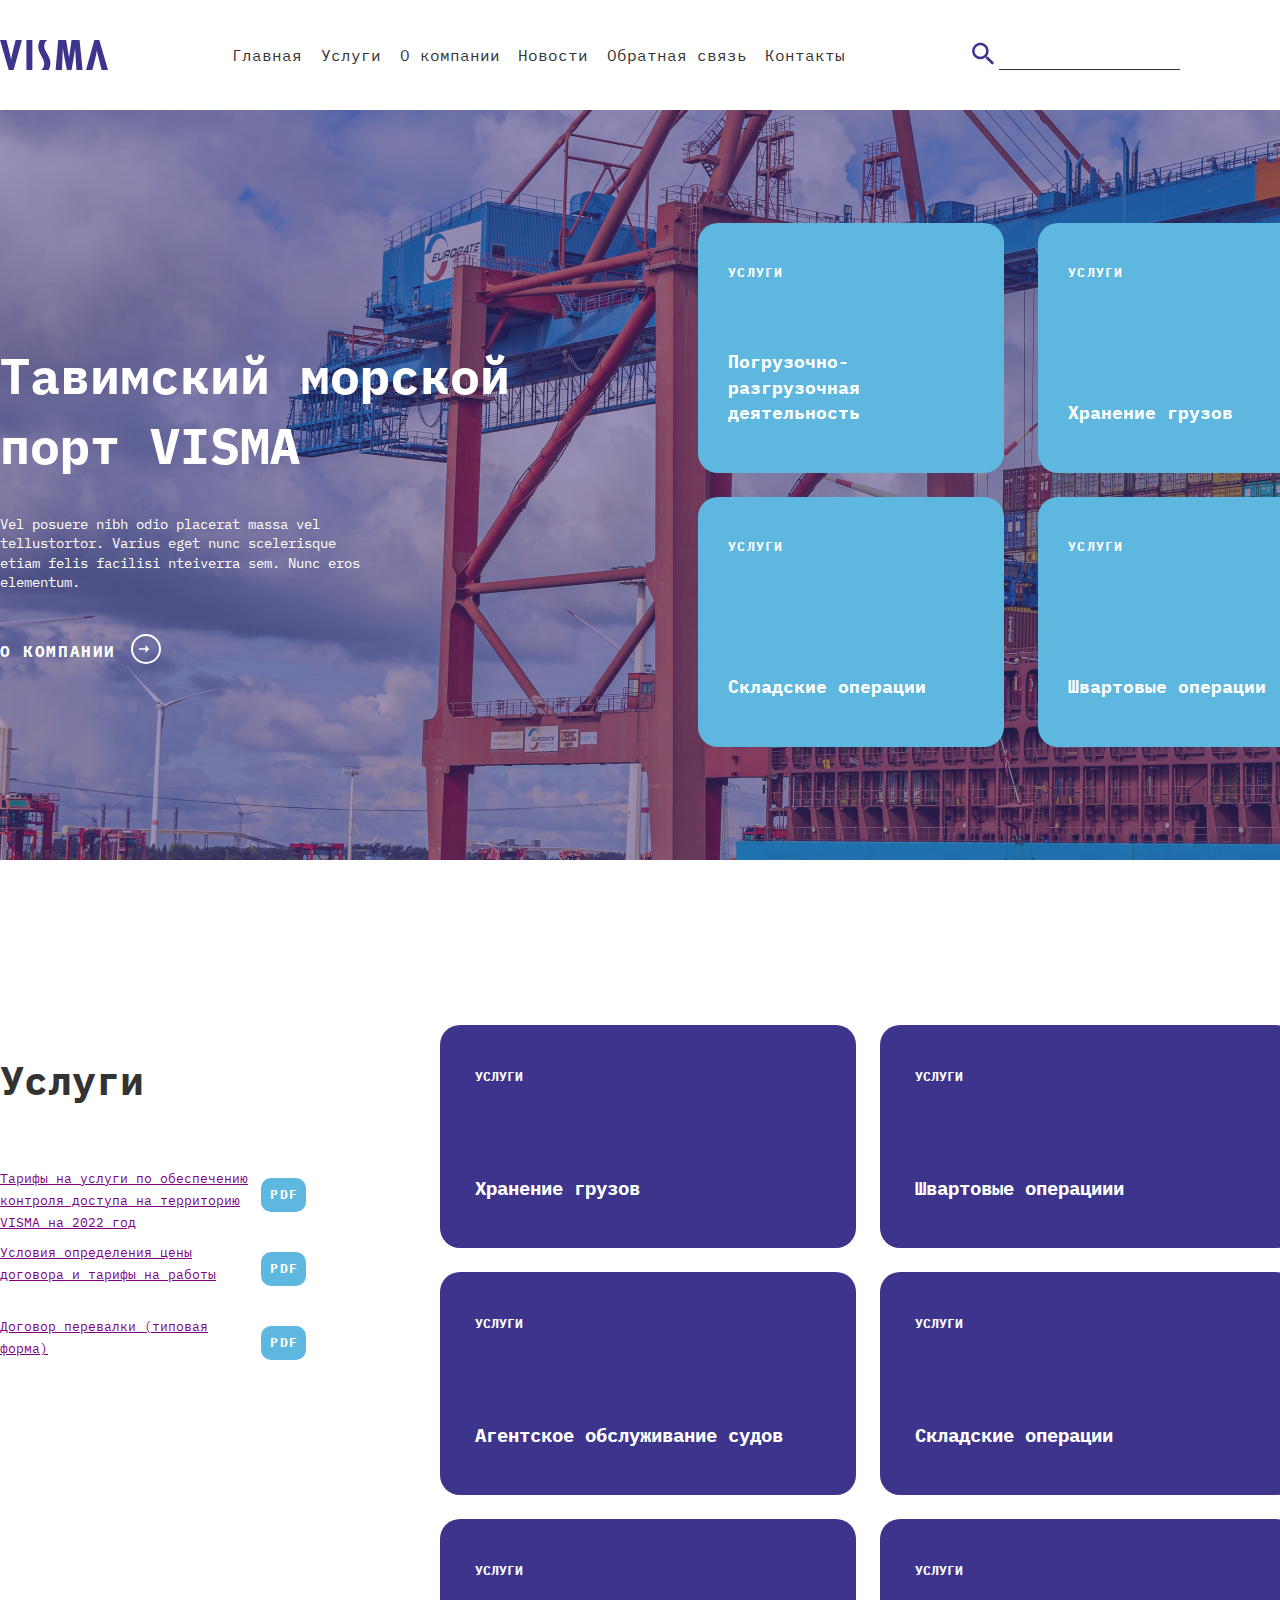
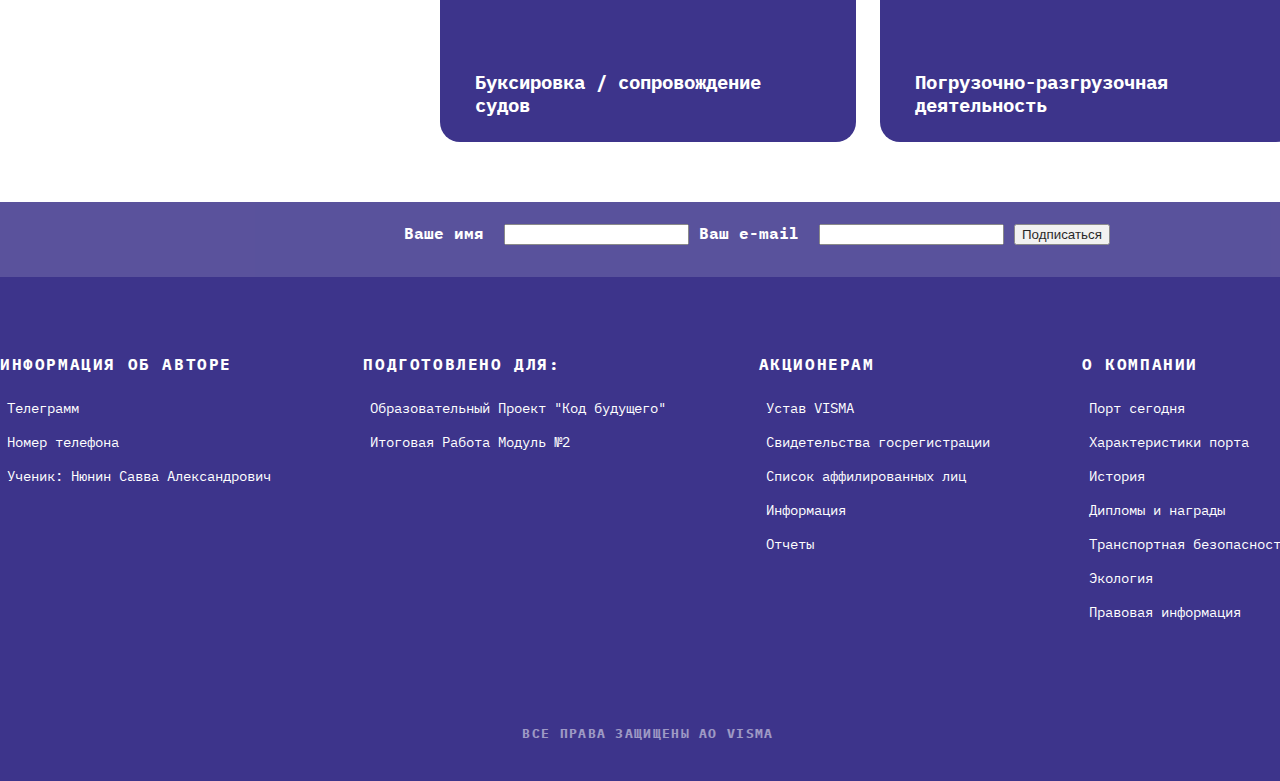
<file: Index.HTML>
<!DOCTYPE html>
<html lang="en">
<head>
    <meta charset="UTF-8">
    <meta http-equiv="X-UA-Compatible" content="IE=edge">
    <meta name="viewport" content="width=device-width, initial-scale=1.0">
    <style>
        body {
            margin: 0px;
            padding: 0px; 
        }   
        nav, header, section, footer {width: 100%;}
    </style>
    <link rel="preconnect" href="https://fonts.googleapis.com">
    <link rel="preconnect" href="https://fonts.gstatic.com" crossorigin>
    <link href="https://fonts.googleapis.com/css2?family=IBM+Plex+Mono&display=swap" rel="stylesheet">
    <link rel="stylesheet" href="StyleMain.CSS">
    <title>Итоговая работа</title>
</head>
<body>
    <!--Главное меню-->
    <nav>
        <div class="menu">
            <img src="Vector.svg">
            <div id="menu_link">
                <a href="#main">Главная</a>
                <a href="#work">Услуги</a>
                <a href="#about">О компании</a>
                <a href="#news">Новости</a>
                <a href="#feedback">Обратная связь</a>
                <a href="#contact">Контакты</a>
            </div>
            <div id="search">
                <img src="ic_round-search.svg">
                <input id="input_serch" type="search">
            </div>
            <select>
                <option>RU</option>
                <option>ENG</option>
            </select>
        </div>
    </nav>
    <!--Главный экран-->
    <header>
        <div class="main">
            <div class="main_col1">
                <div id="text">
                    <h1>Тавимский морской порт VISMA</h1>
                    <p>Vel posuere nibh odio placerat massa vel tellustortor. 
                    Varius eget nunc scelerisque etiam felis facilisi
                    nteiverra sem. Nunc eros elementum.
                    </p>
                </div>
                <div id="link1">
                    <a>о компании</a>
                    <a><img src="Group 7.svg"></a>
                </div>     
            </div>
            <div class="main_col2">
                <div class="click_div">
                    <h2>Услуги</h2>
                    <p>Погрузочно-разгрузочная деятельность</p>
                </div>
                <div class="click_div">
                    <h2>Услуги</h2>
                    <p>Хранение грузов</p>
                </div>
                <div class="click_div">
                    <h2>Услуги</h2>
                    <p>Складские операции</p>
                </div>
                <div class="click_div">
                    <h2>Услуги</h2>
                    <p>Швартовые операции</p>
                </div>                    
            </div>
        </div>
    </header>
    <!--Раздел услуги-->
    <section>
        <div class="about">
            <div class="about_col1">
                <h1>Услуги</h1>
                <div class="flex-link">
                    <a href="#" class="link">Тарифы на услуги по обеспечению 
                    контроля доступа на территорию VISMA на 2022 год</a>
                    <a href="#" class="button_a">PDF</a>
                </div>
                <div class="flex-link">
                    <a href="#" class="link">Условия определения цены договора 
                    и тарифы на работы</a>
                    <a href="#"class="button_a">PDF</a>
                </div>
                <div class="flex-link">
                    <a href="#" class="link">Договор перевалки (типовая 
                    форма)</a>
                    <a href="#" class="button_a">PDF</a>
                </div>
            </div>
            <div class="about_col2">
                <div class="item">
                    <h2>Услуги</h2>
                    <p>Хранение грузов</p>
                </div>
                <div class="item">
                    <h2>Услуги</h2>
                    <p>Швартовые операциии</p>
                </div>
                <div class="item">
                    <h2>Услуги</h2>
                    <p>Агентское обслуживание судов</p>
                </div>
                 <div class="item">
                    <h2>Услуги</h2>
                    <p>Складские операции</p>
                </div>
                <div class="item">
                    <h2>Услуги</h2>
                    <p>Буксировка / сопровождение судов</p>
                </div>
                <div class="item">
                    <h2>Услуги</h2>
                    <p>Погрузочно-разгрузочная деятельность</p>
                </div>
            </div>
        </div>
    </section>
    <section>
        <div class="Feedback">
            <div class="Form">
                <form>
                    <label for="Feedback1">Ваше имя</label><input id="Feedback1" type="text" style="margin-left:20px">
                    <label for="Feedback2">Ваш e-mail</label><input id="Feedback2" type="text" style="margin-left:20px">
                    <input type="submit" value="Подписаться">
                </form>
            </div>
        </div>
    </section> 
    <footer>
        <div class="contact">
            <div id="footer_flex">
                <div class="item_footer">
                    <h3>Информация об Авторе</h3>
                    <ul>
                    <li><a href="https://t.me/SinFal">Телеграмм</a></li>
                    <li><a href="tel:+79032384009">Номер телефона</a></li>
                    <li><a>Ученик: Нюнин Савва Александрович</a></li>
                    </ul>
                </div>
                <div class="item_footer">
                    <h3>Подготовлено для:</h3>
                    <ul>
                    <li><a href="#">Образовательный Проект "Код будущего"</a></li>
                    <li><a href="#">Итоговая Работа Модуль №2</a></li>
                    </ul>
                </div>
                <div class="item_footer">
                    <h3>Акционерам</h3>
                    <ul>
                    <li><a href="#">Устав VISMA</a></li>
                    <li><a href="#">Свидетельства госрегистрации</a></li>
                    <li><a href="#">Список аффилированных лиц</a></li>
                    <li><a href="#">Информация</a></li>
                    <li><a href="#">Отчеты</a></li>
                    </ul>
                </div>
                <div class="item_footer">
                    <h3>О компании</h3>
                    <ul>
                    <li><a href="#">Порт сегодня</a></li>
                    <li><a href="#">Характеристики порта</a></li>
                    <li><a href="#">История</a></li>
                    <li><a href="#">Дипломы и награды</a></li>
                    <li><a href="#">Транспортная безопасность</a></li>
                    <li><a href="#">Экология</a></li>
                    <li><a href="#">Правовая информация</a></li>
                    </ul>
                </div>
            </div>
        <div id="conf">все права защищены АО VISMA</div>
        </div>
    </footer>
</body>
</html>
</file>
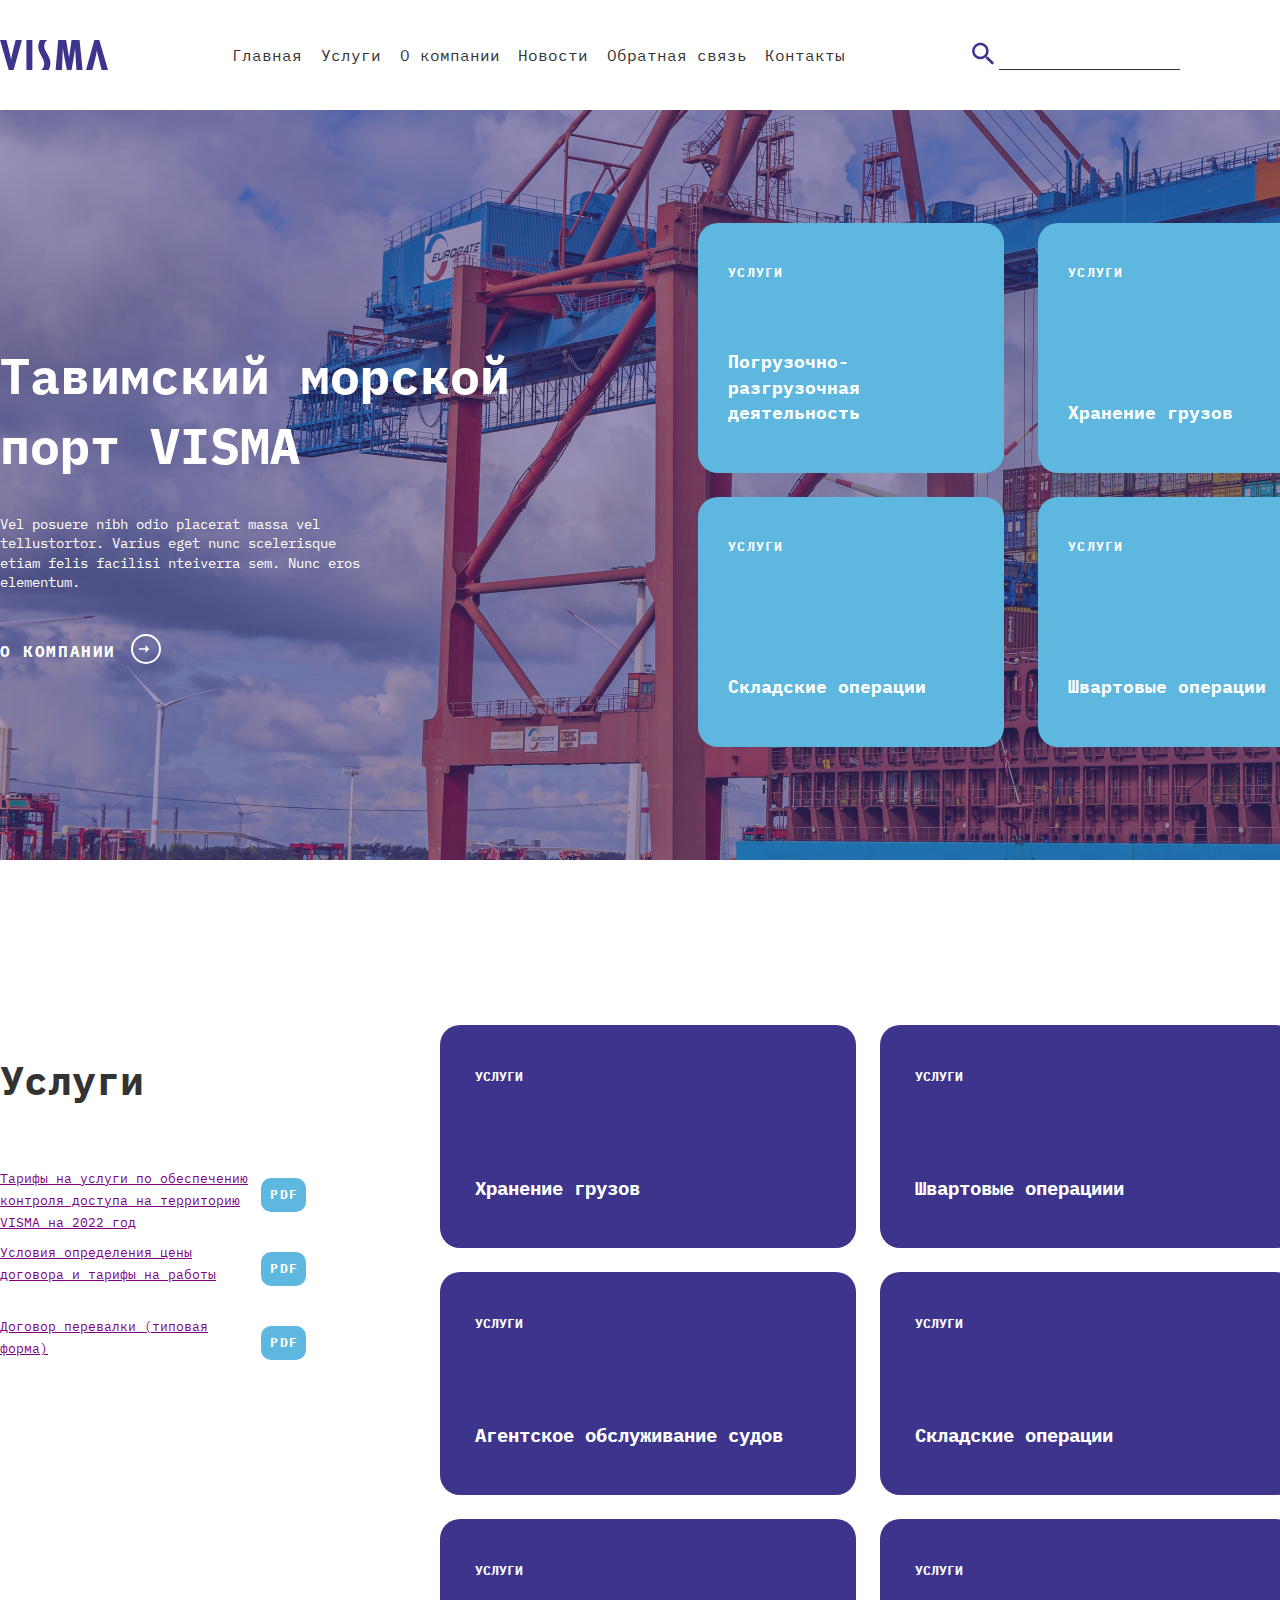
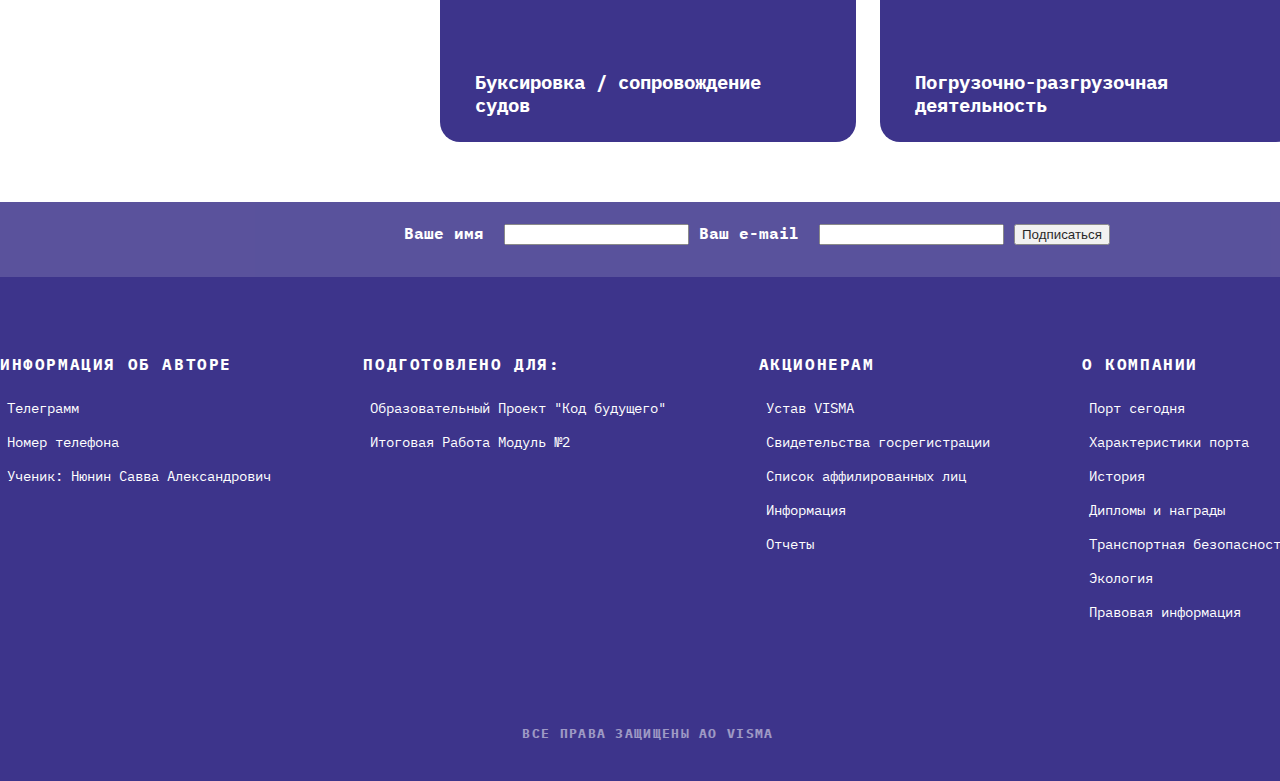
<file: MainPage.HTML>
<!DOCTYPE html>
<html lang="en">
<head>
    <meta charset="UTF-8">
    <meta http-equiv="X-UA-Compatible" content="IE=edge">
    <meta name="viewport" content="width=device-width, initial-scale=1.0">
    <style>
        body {
            margin: 0px;
            padding: 0px; 
        }   
        nav, header, section, footer {width: 100%;}
    </style>
    <link rel="preconnect" href="https://fonts.googleapis.com">
    <link rel="preconnect" href="https://fonts.gstatic.com" crossorigin>
    <link href="https://fonts.googleapis.com/css2?family=IBM+Plex+Mono&display=swap" rel="stylesheet">
    <link rel="stylesheet" href="StyleMain.CSS">
    <title>Итоговая работа</title>
</head>
<body>
    <!--Главное меню-->
    <nav>
        <div class="menu">
            <img src="Vector.svg">
            <div id="menu_link">
                <a href="#main">Главная</a>
                <a href="#work">Услуги</a>
                <a href="#about">О компании</a>
                <a href="#news">Новости</a>
                <a href="#feedback">Обратная связь</a>
                <a href="#contact">Контакты</a>
            </div>
            <div id="search">
                <img src="ic_round-search.svg">
                <input id="input_serch" type="search">
            </div>
            <select>
                <option>RU</option>
                <option>ENG</option>
            </select>
        </div>
    </nav>
    <!--Главный экран-->
    <header>
        <div class="main">
            <div class="main_col1">
                <div id="text">
                    <h1>Тавимский морской порт VISMA</h1>
                    <p>Vel posuere nibh odio placerat massa vel tellustortor. 
                    Varius eget nunc scelerisque etiam felis facilisi
                    nteiverra sem. Nunc eros elementum.
                    </p>
                </div>
                <div id="link1">
                    <a>о компании</a>
                    <a><img src="Group 7.svg"></a>
                </div>     
            </div>
            <div class="main_col2">
                <div class="click_div">
                    <h2>Услуги</h2>
                    <p>Погрузочно-разгрузочная деятельность</p>
                </div>
                <div class="click_div">
                    <h2>Услуги</h2>
                    <p>Хранение грузов</p>
                </div>
                <div class="click_div">
                    <h2>Услуги</h2>
                    <p>Складские операции</p>
                </div>
                <div class="click_div">
                    <h2>Услуги</h2>
                    <p>Швартовые операции</p>
                </div>                    
            </div>
        </div>
    </header>
    <!--Раздел услуги-->
    <section>
        <div class="about">
            <div class="about_col1">
                <h1>Услуги</h1>
                <div class="flex-link">
                    <a href="#" class="link">Тарифы на услуги по обеспечению 
                    контроля доступа на территорию VISMA на 2022 год</a>
                    <a href="#" class="button_a">PDF</a>
                </div>
                <div class="flex-link">
                    <a href="#" class="link">Условия определения цены договора 
                    и тарифы на работы</a>
                    <a href="#"class="button_a">PDF</a>
                </div>
                <div class="flex-link">
                    <a href="#" class="link">Договор перевалки (типовая 
                    форма)</a>
                    <a href="#" class="button_a">PDF</a>
                </div>
            </div>
            <div class="about_col2">
                <div class="item">
                    <h2>Услуги</h2>
                    <p>Хранение грузов</p>
                </div>
                <div class="item">
                    <h2>Услуги</h2>
                    <p>Швартовые операциии</p>
                </div>
                <div class="item">
                    <h2>Услуги</h2>
                    <p>Агентское обслуживание судов</p>
                </div>
                 <div class="item">
                    <h2>Услуги</h2>
                    <p>Складские операции</p>
                </div>
                <div class="item">
                    <h2>Услуги</h2>
                    <p>Буксировка / сопровождение судов</p>
                </div>
                <div class="item">
                    <h2>Услуги</h2>
                    <p>Погрузочно-разгрузочная деятельность</p>
                </div>
            </div>
        </div>
    </section>
    <section>
        <div class="Feedback">
            <div class="Form">
                <form>
                    <label for="Feedback1">Ваше имя</label><input id="Feedback1" type="text" style="margin-left:20px">
                    <label for="Feedback2">Ваш e-mail</label><input id="Feedback2" type="text" style="margin-left:20px">
                    <input type="submit" value="Подписаться">
                </form>
            </div>
        </div>
    </section> 
    <footer>
        <div class="contact">
            <div id="footer_flex">
                <div class="item_footer">
                    <h3>Информация об Авторе</h3>
                    <ul>
                    <li><a href="https://t.me/SinFal">Телеграмм</a></li>
                    <li><a href="tel:+79032384009">Номер телефона</a></li>
                    <li><a>Ученик: Нюнин Савва Александрович</a></li>
                    </ul>
                </div>
                <div class="item_footer">
                    <h3>Подготовлено для:</h3>
                    <ul>
                    <li><a href="#">Образовательный Проект "Код будущего"</a></li>
                    <li><a href="#">Итоговая Работа Модуль №2</a></li>
                    </ul>
                </div>
                <div class="item_footer">
                    <h3>Акционерам</h3>
                    <ul>
                    <li><a href="#">Устав VISMA</a></li>
                    <li><a href="#">Свидетельства госрегистрации</a></li>
                    <li><a href="#">Список аффилированных лиц</a></li>
                    <li><a href="#">Информация</a></li>
                    <li><a href="#">Отчеты</a></li>
                    </ul>
                </div>
                <div class="item_footer">
                    <h3>О компании</h3>
                    <ul>
                    <li><a href="#">Порт сегодня</a></li>
                    <li><a href="#">Характеристики порта</a></li>
                    <li><a href="#">История</a></li>
                    <li><a href="#">Дипломы и награды</a></li>
                    <li><a href="#">Транспортная безопасность</a></li>
                    <li><a href="#">Экология</a></li>
                    <li><a href="#">Правовая информация</a></li>
                    </ul>
                </div>
            </div>
        <div id="conf">все права защищены АО VISMA</div>
        </div>
    </footer>
</body>
</html>
</file>
<file: StyleMain.CSS>
nav {
    background: white;
    height:110px;}
header {
    background-image: url("Rectangle\ 23.png"); 
    height: 750px;}
section {
    background: white; 
     height: auto;}
footer {
    background: #3D348B;
    height:504px;}

div.about, div.contact{
    width:1296px;
    margin-left:auto;
    margin-right:auto;
}
div.menu, div.main{
    width:1344px;
    margin-left:auto;
    margin-right:auto;
}
div.menu{
    width:1344px;
    height:110px;
    margin-left:auto;
    margin-right:auto;
    display: flex;
    justify-content: space-between;
    align-items: center;
}
#menu_link{
    width: 613px;
    display: flex;
    justify-content: space-between;
    align-items: center;
}
#menu_link a{
    font-family: 'IBM Plex Mono', monospace;
    font-style: normal;
    font-weight: 400;
    font-size: 16px;
    line-height: 140%;
    color: #333333;
    text-decoration: none;
}
select{
    background-image: url("Vector\ \(1\).svg");
    background-repeat: no-repeat;
    background-position: right;
    appearance: none;
    width: 40px;
    height: 22px;
    border: none;
    font-family: 'IBM Plex Mono', monospace;
    font-style: normal;
    font-weight: 700;
    font-size: 16px;
    line-height: 140%; 
}
#input_serch{
    border-top:none;
    border-left: none;
    border-right: none;
    border-bottom: 1px solid #333333;
}


div.main{
    display: flex;
    justify-content: space-between;
    align-items: center; 
    height: 750px;
}
#text h1{ 
    font-family: 'IBM Plex Mono', monospace;
    font-style: normal;
    font-weight: 700;
    font-size: 50px;
    line-height: 140%;
    color: #FFFFFF;
    width: 526px;
    height: 140px;
}
#text p{
    width: 380px;
    height: 66px;
    font-family: 'IBM Plex Mono', monospace;
    font-style: normal;
    font-weight: 400;
    font-size: 14px;
    line-height: 140%; 
    color: #FFFFFF;
}
#link1 a{ 
    font-family: 'IBM Plex Mono', monospace;
    font-style: normal;
    font-weight: 700;
    font-size: 16px;
    line-height: 140%;
    letter-spacing: 0.1em;
    text-transform: uppercase;
    color: #FFFFFF; 
    display: inline-block; 
    margin-right:15px; 
}
#link1{
    margin-top:60px;
    width: 200px;
    height: 22px; 
    display: flex;
    align-items: center;
}


.click_div p{
    font-family: 'IBM Plex Mono', monospace;
    font-style: normal;
    font-weight: 700;
    font-size: 18px;
    line-height: 140%;
    color: #FFFFFF; 
} 
.click_div h2{
    font-family: 'IBM Plex Mono', monospace;
    font-style: normal;
    font-weight: 700;
    font-size: 13px;
    line-height: 140%; 
    letter-spacing: 0.1em;
    text-transform: uppercase;
    color: #FFFFFF; 
}
.click_div{
    width: 306px;
    height: 250px;
    background: #5DB7DE;
    border-radius: 20px; 
    padding: 30px; 
    box-sizing: border-box; 
    display: flex; 
    flex-direction: column; 
    justify-content: space-between; 
}
.main_col2{
    width: 646px;
    height: 548px;
    display: flex;
    justify-content: space-between;
    align-items: center;
    flex-wrap: wrap;
}


div.about{
    display: grid;
    grid-template-columns: 1fr 2fr;
    grid-template-rows: auto; 
    grid-gap:134px; 
    margin-top:165px;
}
.about_col1 h1{
    font-family: 'IBM Plex Mono', monospace;
    font-style: normal;
    font-weight: 700;
    font-size: 40px;
    line-height: 140%;
    color: #333333;
    margin-bottom: 60px;
}
a.link{
    color:purple;
    font-size:13px;
    font-family: 'IBM Plex Mono', monospace;
    line-height: 22px;
    display: block; 
    margin-bottom:30px; 
    width: 260px; 
    height: 44px; 
}
.button_a{
    display: block;
    text-decoration: none;
    width: 46px;
    height: 34px;
    background: #5DB7DE;
    border-radius: 10px;
    font-family: 'IBM Plex Mono', monospace;
    font-style: normal;
    font-weight: 700;
    font-size: 13px;
    line-height: 140%; 
    letter-spacing: 0.1em;
    text-transform: uppercase;
    color: #FFFFFF;
    padding-top:8px;
    padding-left:9px;
    box-sizing: border-box;
    margin-top: 10px;
}
.flex-link {
    width:306px;
    display:flex;
    justify-content: space-between;
    gap:10px;
}
.about_col2{
    display: grid;
    grid-template-columns: 1fr 1fr;
    grid-template-rows: 1fr 1fr 1fr;
    grid-gap:24px;
    width: 856px;
    height: 717px;
    margin-bottom:60px; 
} 
.item{
    width: 416px;
    height: 223px;
    background: #3D348B;
    border-radius: 20px; 
    line-height: 140%; 
    color:white; 
    padding-top: 30px;
    padding-bottom: 30px;
    padding-left: 35px;
    padding-right: 35px;
    box-sizing: border-box;
}
.item p{ 
    font-family: 'IBM Plex Mono', monospace;
    font-style: normal;
    font-weight: 700;
    font-size: 19px;
    padding-top: 70px;
}
.item h2{ 
    font-family: 'IBM Plex Mono', monospace;
    font-style: normal;
    font-weight: 700;
    font-size: 13px;
    text-transform: uppercase;
}

#footer_flex{
    padding-top:60px;
    box-sizing:border-box;
    display: flex;
    justify-content: space-between;
}
#conf{
    font-family: 'IBM Plex Mono', monospace;
    font-style: normal;
    font-weight: 700;
    font-size: 13px;
    line-height: 140%;
    text-align: center;
    letter-spacing: 0.1em;
    text-transform: uppercase;
    color: #FFFFFF;
    opacity: 0.5;
    margin-top:80px;
}
.item_footer h3{
    font-family: 'IBM Plex Mono', monospace;
    font-style: normal;
    font-weight: 700;
    font-size: 16px;
    line-height: 140%;
    letter-spacing: 0.1em;
    text-transform: uppercase;
    color: #FFFFFF;
}
.item_footer ul li{
    font-family: 'IBM Plex Mono', monospace;
    font-style: normal;
    font-weight: 400;
    font-size: 14px;
    line-height: 140%;
    color: #FFFFFF;
}
.item_footer ul{
    list-style: none;
    margin-left:-40px;
}
.item_footer ul li a{
    font-family: 'IBM Plex Mono', monospace;
    font-style: normal;
    font-weight: 400;
    font-size: 14px;
    line-height: 20px;
    color: #FFFFFF;
    text-decoration: none;
    display: inline-block;
    padding: 7px;
}

div.Feedback{
    flex-direction: row;
    justify-content: space-between;
    margin-right:auto;
    height:75px;
    background: #3D348B;
    opacity: 0.85;
}
div.Form{
    margin-left: 30%;
    flex-direction: row;
    align-items: center;
    padding: 20px;
    display: flex;
    justify-content: space-between;
    appearance: none;
    border: none;
    width: 1300px;
    font-family: 'IBM Plex Mono', monospace;
    font-style: normal;
    color: #ffffff;
    font-weight: 700;
    font-size: 16px;
    line-height: 140%;
}
</file>
